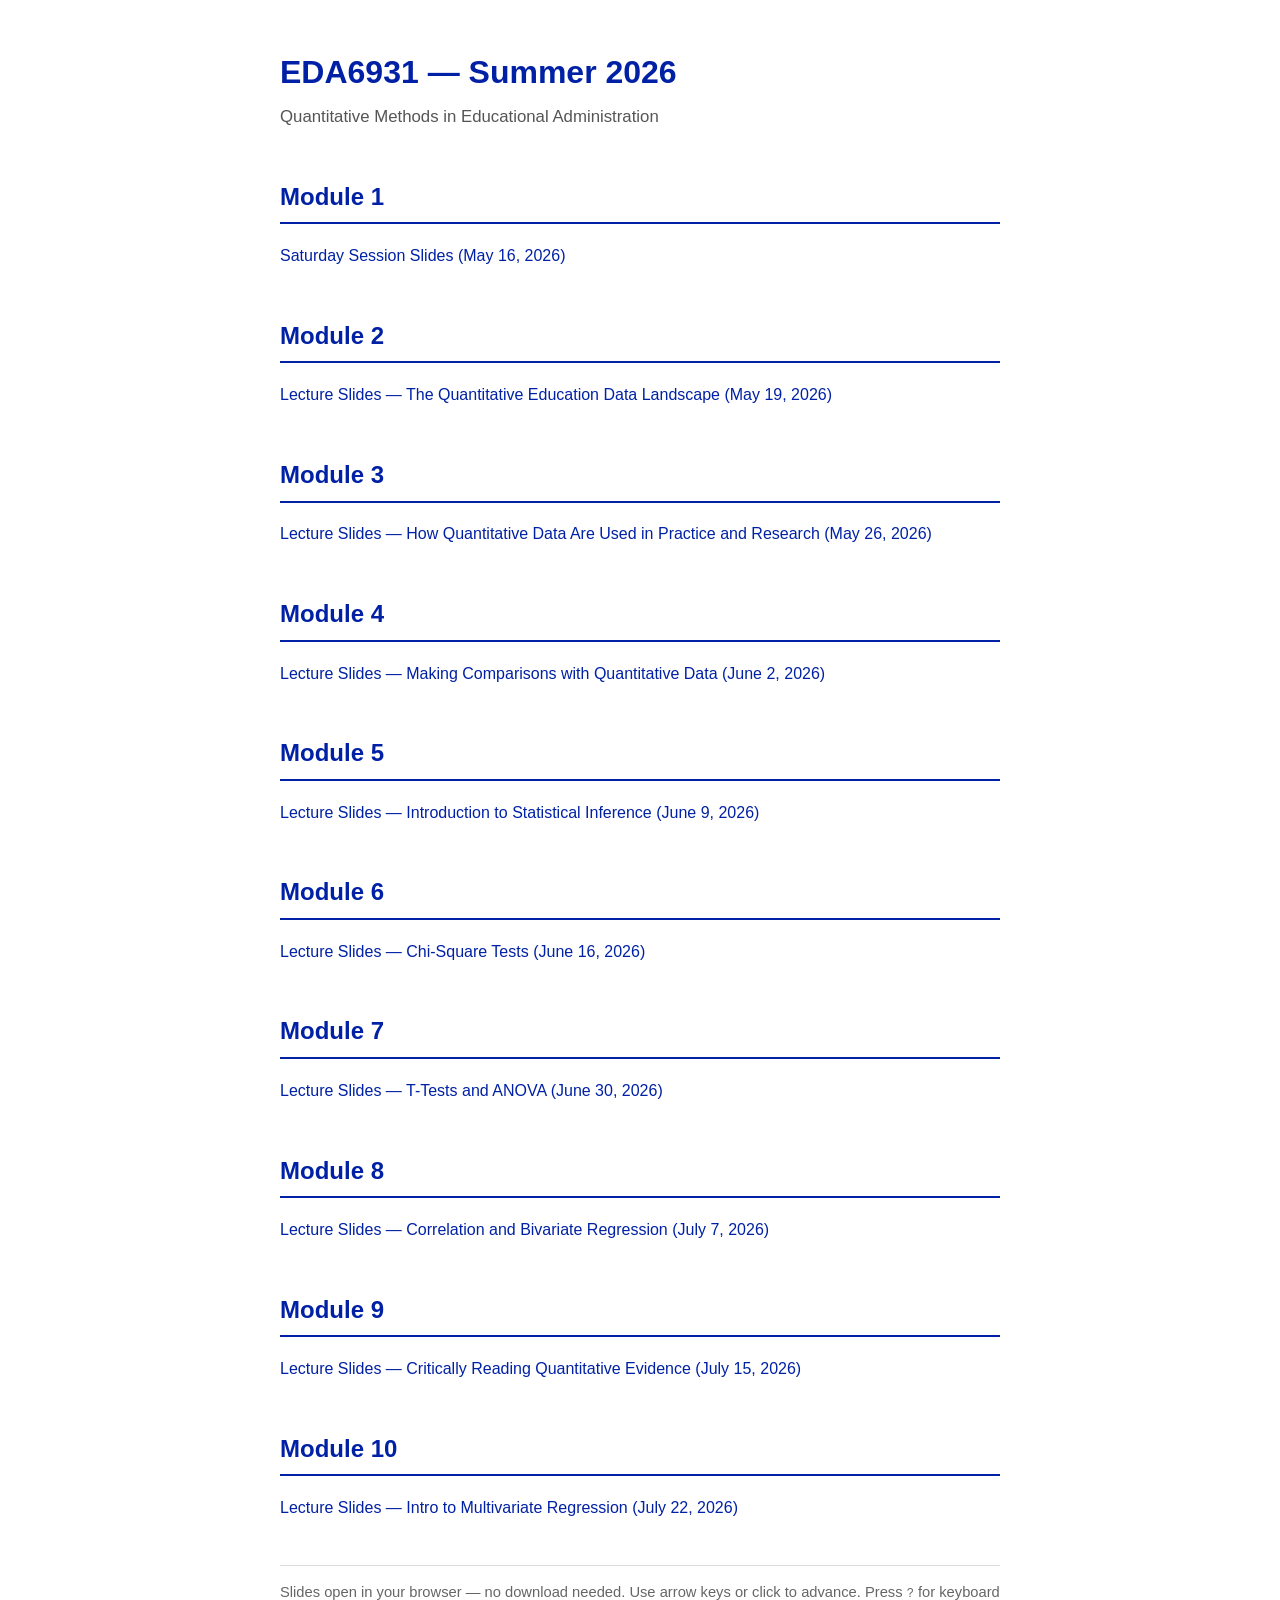
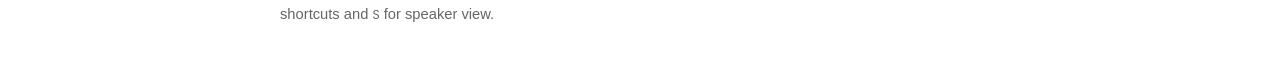
<file: index.html>
<!DOCTYPE html>
<html lang="en">
<head>
<meta charset="UTF-8">
<title>EDA6931 — Summer 2026 — Slide Decks</title>
<style>
  body { font-family: -apple-system, BlinkMacSystemFont, "Segoe UI", Calibri, sans-serif; max-width: 720px; margin: 3em auto; padding: 0 1.5em; color: #222; line-height: 1.55; }
  h1 { color: #0021A5; margin-bottom: 0.2em; }
  .course-sub { color: #555; margin-top: 0; font-size: 1.05em; }
  h2 { color: #0021A5; margin-top: 2em; border-bottom: 2px solid #0021A5; padding-bottom: 0.3em; }
  ul { list-style: none; padding-left: 0; }
  li { margin: 0.6em 0; }
  a { color: #0021A5; text-decoration: none; font-weight: 500; }
  a:hover { text-decoration: underline; }
  .note { font-size: 0.92em; color: #666; margin-top: 3em; padding-top: 1em; border-top: 1px solid #ddd; }
</style>
</head>
<body>
<h1>EDA6931 — Summer 2026</h1>
<p class="course-sub">Quantitative Methods in Educational Administration</p>

<h2>Module 1</h2>
<ul>
  <li><a href="module_1/saturday_session/module_1_saturday_slides.html">Saturday Session Slides (May 16, 2026)</a></li>
</ul>

<h2>Module 2</h2>
<ul>
  <li><a href="module_2/lecture/module_2_lecture_slides.html">Lecture Slides — The Quantitative Education Data Landscape (May 19, 2026)</a></li>
</ul>

<h2>Module 3</h2>
<ul>
  <li><a href="module_3/lecture/module_3_lecture_slides.html">Lecture Slides — How Quantitative Data Are Used in Practice and Research (May 26, 2026)</a></li>
</ul>

<h2>Module 4</h2>
<ul>
  <li><a href="module_4/lecture/module_4_lecture_slides.html">Lecture Slides — Making Comparisons with Quantitative Data (June 2, 2026)</a></li>
</ul>

<h2>Module 5</h2>
<ul>
  <li><a href="module_5/lecture/module_5_lecture_slides.html">Lecture Slides — Introduction to Statistical Inference (June 9, 2026)</a></li>
</ul>

<h2>Module 6</h2>
<ul>
  <li><a href="module_6/lecture/module_6_lecture_slides.html">Lecture Slides — Chi-Square Tests (June 16, 2026)</a></li>
</ul>

<h2>Module 7</h2>
<ul>
  <li><a href="module_7/lecture/module_7_lecture_slides.html">Lecture Slides — T-Tests and ANOVA (June 30, 2026)</a></li>
</ul>

<h2>Module 8</h2>
<ul>
  <li><a href="module_8/lecture/module_8_lecture_slides.html">Lecture Slides — Correlation and Bivariate Regression (July 7, 2026)</a></li>
</ul>

<h2>Module 9</h2>
<ul>
  <li><a href="module_9/lecture/module_9_lecture_slides.html">Lecture Slides — Critically Reading Quantitative Evidence (July 15, 2026)</a></li>
</ul>

<h2>Module 10</h2>
<ul>
  <li><a href="module_10/lecture/module_10_lecture_slides.html">Lecture Slides — Intro to Multivariate Regression (July 22, 2026)</a></li>
</ul>

<p class="note">Slides open in your browser — no download needed. Use arrow keys or click to advance. Press <code>?</code> for keyboard shortcuts and <code>S</code> for speaker view.</p>
</body>
</html>
</file>
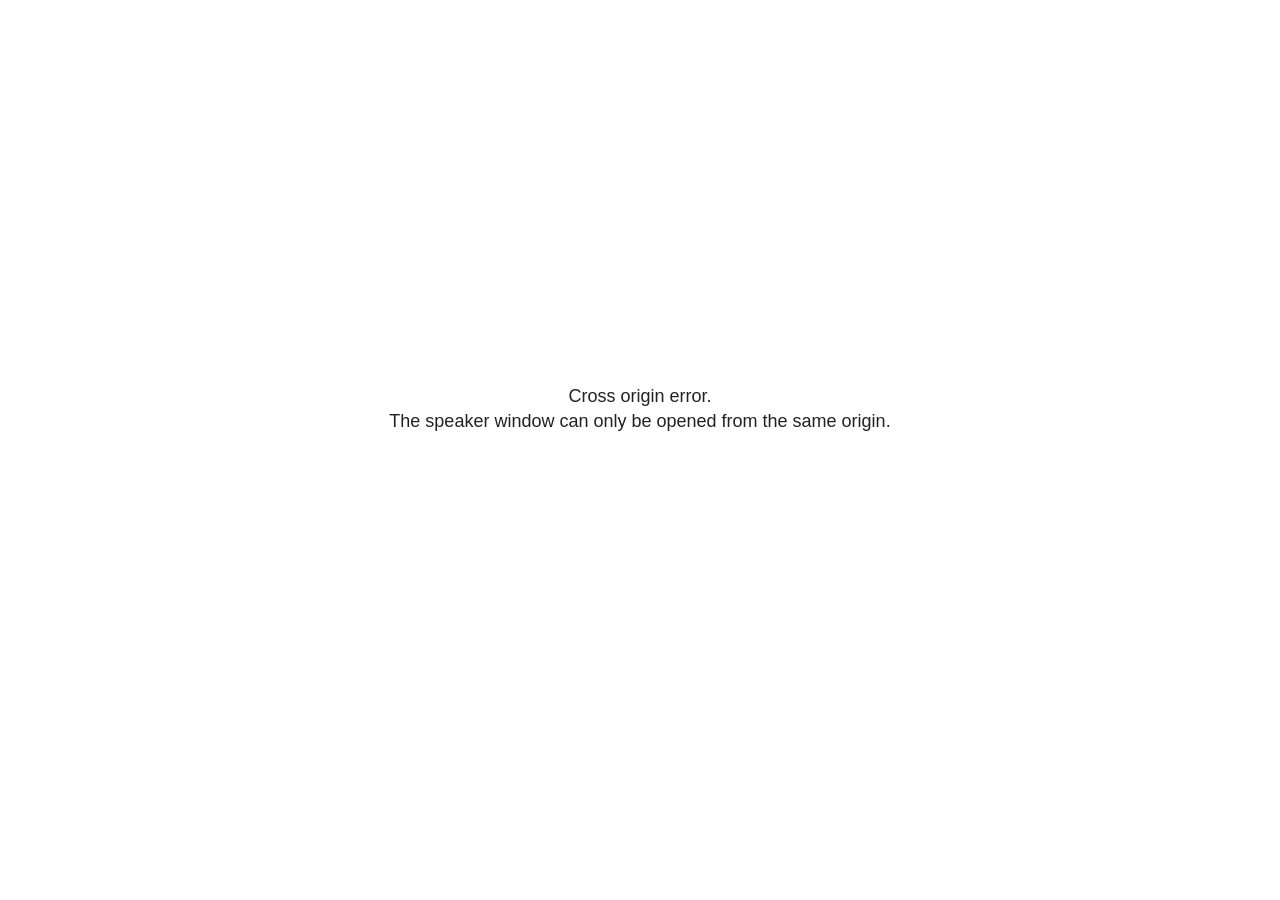
<file: module_1/saturday_session/module_1_saturday_slides_files/libs/revealjs/plugin/notes/speaker-view.html>
<!--
	NOTE: You need to build the notes plugin after making changes to this file.
-->
<html lang="en">
	<head>
		<meta charset="utf-8">

		<title>reveal.js - Speaker View</title>

		<style>
			body {
				font-family: Helvetica;
				font-size: 18px;
			}

			#current-slide,
			#upcoming-slide,
			#speaker-controls {
				padding: 6px;
				box-sizing: border-box;
				-moz-box-sizing: border-box;
			}

			#current-slide iframe,
			#upcoming-slide iframe {
				width: 100%;
				height: 100%;
				border: 1px solid #ddd;
			}

			#current-slide .label,
			#upcoming-slide .label {
				position: absolute;
				top: 10px;
				left: 10px;
				z-index: 2;
			}

			#connection-status {
				position: absolute;
				top: 0;
				left: 0;
				width: 100%;
				height: 100%;
				z-index: 20;
				padding: 30% 20% 20% 20%;
				font-size: 18px;
				color: #222;
				background: #fff;
				text-align: center;
				box-sizing: border-box;
				line-height: 1.4;
			}

			.overlay-element {
				height: 34px;
				line-height: 34px;
				padding: 0 10px;
				text-shadow: none;
				background: rgba( 220, 220, 220, 0.8 );
				color: #222;
				font-size: 14px;
			}

			.overlay-element.interactive:hover {
				background: rgba( 220, 220, 220, 1 );
			}

			#current-slide {
				position: absolute;
				width: 60%;
				height: 100%;
				top: 0;
				left: 0;
				padding-right: 0;
			}

			#upcoming-slide {
				position: absolute;
				width: 40%;
				height: 40%;
				right: 0;
				top: 0;
			}

			/* Speaker controls */
			#speaker-controls {
				position: absolute;
				top: 40%;
				right: 0;
				width: 40%;
				height: 60%;
				overflow: auto;
				font-size: 18px;
			}

				.speaker-controls-time.hidden,
				.speaker-controls-notes.hidden {
					display: none;
				}

				.speaker-controls-time .label,
				.speaker-controls-pace .label,
				.speaker-controls-notes .label {
					text-transform: uppercase;
					font-weight: normal;
					font-size: 0.66em;
					color: #666;
					margin: 0;
				}

				.speaker-controls-time, .speaker-controls-pace {
					border-bottom: 1px solid rgba( 200, 200, 200, 0.5 );
					margin-bottom: 10px;
					padding: 10px 16px;
					padding-bottom: 20px;
					cursor: pointer;
				}

				.speaker-controls-time .reset-button {
					opacity: 0;
					float: right;
					color: #666;
					text-decoration: none;
				}
				.speaker-controls-time:hover .reset-button {
					opacity: 1;
				}

				.speaker-controls-time .timer,
				.speaker-controls-time .clock {
					width: 50%;
				}

				.speaker-controls-time .timer,
				.speaker-controls-time .clock,
				.speaker-controls-time .pacing .hours-value,
				.speaker-controls-time .pacing .minutes-value,
				.speaker-controls-time .pacing .seconds-value {
					font-size: 1.9em;
				}

				.speaker-controls-time .timer {
					float: left;
				}

				.speaker-controls-time .clock {
					float: right;
					text-align: right;
				}

				.speaker-controls-time span.mute {
					opacity: 0.3;
				}

				.speaker-controls-time .pacing-title {
					margin-top: 5px;
				}

				.speaker-controls-time .pacing.ahead {
					color: blue;
				}

				.speaker-controls-time .pacing.on-track {
					color: green;
				}

				.speaker-controls-time .pacing.behind {
					color: red;
				}

				.speaker-controls-notes {
					padding: 10px 16px;
				}

				.speaker-controls-notes .value {
					margin-top: 5px;
					line-height: 1.4;
					font-size: 1.2em;
				}

			/* Layout selector */
			#speaker-layout {
				position: absolute;
				top: 10px;
				right: 10px;
				color: #222;
				z-index: 10;
			}
				#speaker-layout select {
					position: absolute;
					width: 100%;
					height: 100%;
					top: 0;
					left: 0;
					border: 0;
					box-shadow: 0;
					cursor: pointer;
					opacity: 0;

					font-size: 1em;
					background-color: transparent;

					-moz-appearance: none;
					-webkit-appearance: none;
					-webkit-tap-highlight-color: rgba(0, 0, 0, 0);
				}

				#speaker-layout select:focus {
					outline: none;
					box-shadow: none;
				}

			.clear {
				clear: both;
			}

			/* Speaker layout: Wide */
			body[data-speaker-layout="wide"] #current-slide,
			body[data-speaker-layout="wide"] #upcoming-slide {
				width: 50%;
				height: 45%;
				padding: 6px;
			}

			body[data-speaker-layout="wide"] #current-slide {
				top: 0;
				left: 0;
			}

			body[data-speaker-layout="wide"] #upcoming-slide {
				top: 0;
				left: 50%;
			}

			body[data-speaker-layout="wide"] #speaker-controls {
				top: 45%;
				left: 0;
				width: 100%;
				height: 50%;
				font-size: 1.25em;
			}

			/* Speaker layout: Tall */
			body[data-speaker-layout="tall"] #current-slide,
			body[data-speaker-layout="tall"] #upcoming-slide {
				width: 45%;
				height: 50%;
				padding: 6px;
			}

			body[data-speaker-layout="tall"] #current-slide {
				top: 0;
				left: 0;
			}

			body[data-speaker-layout="tall"] #upcoming-slide {
				top: 50%;
				left: 0;
			}

			body[data-speaker-layout="tall"] #speaker-controls {
				padding-top: 40px;
				top: 0;
				left: 45%;
				width: 55%;
				height: 100%;
				font-size: 1.25em;
			}

			/* Speaker layout: Notes only */
			body[data-speaker-layout="notes-only"] #current-slide,
			body[data-speaker-layout="notes-only"] #upcoming-slide {
				display: none;
			}

			body[data-speaker-layout="notes-only"] #speaker-controls {
				padding-top: 40px;
				top: 0;
				left: 0;
				width: 100%;
				height: 100%;
				font-size: 1.25em;
			}

			@media screen and (max-width: 1080px) {
				body[data-speaker-layout="default"] #speaker-controls {
					font-size: 16px;
				}
			}

			@media screen and (max-width: 900px) {
				body[data-speaker-layout="default"] #speaker-controls {
					font-size: 14px;
				}
			}

			@media screen and (max-width: 800px) {
				body[data-speaker-layout="default"] #speaker-controls {
					font-size: 12px;
				}
			}

		</style>
	</head>

	<body>

		<div id="connection-status">Loading speaker view...</div>

		<div id="current-slide"></div>
		<div id="upcoming-slide"><span class="overlay-element label">Upcoming</span></div>
		<div id="speaker-controls">
			<div class="speaker-controls-time">
				<h4 class="label">Time <span class="reset-button">Click to Reset</span></h4>
				<div class="clock">
					<span class="clock-value">0:00 AM</span>
				</div>
				<div class="timer">
					<span class="hours-value">00</span><span class="minutes-value">:00</span><span class="seconds-value">:00</span>
				</div>
				<div class="clear"></div>

				<h4 class="label pacing-title" style="display: none">Pacing – Time to finish current slide</h4>
				<div class="pacing" style="display: none">
					<span class="hours-value">00</span><span class="minutes-value">:00</span><span class="seconds-value">:00</span>
				</div>
			</div>

			<div class="speaker-controls-notes hidden">
				<h4 class="label">Notes</h4>
				<div class="value"></div>
			</div>
		</div>
		<div id="speaker-layout" class="overlay-element interactive">
			<span class="speaker-layout-label"></span>
			<select class="speaker-layout-dropdown"></select>
		</div>

		<script>

			(function() {

				var notes,
					notesValue,
					currentState,
					currentSlide,
					upcomingSlide,
					layoutLabel,
					layoutDropdown,
					pendingCalls = {},
					lastRevealApiCallId = 0,
					connected = false

				var connectionStatus = document.querySelector( '#connection-status' );

				var SPEAKER_LAYOUTS = {
					'default': 'Default',
					'wide': 'Wide',
					'tall': 'Tall',
					'notes-only': 'Notes only'
				};

				setupLayout();

				let openerOrigin;

				try {
					openerOrigin = window.opener.location.origin;
				}
				catch ( error ) { console.warn( error ) }

				// In order to prevent XSS, the speaker view will only run if its
				// opener has the same origin as itself
				if( window.location.origin !== openerOrigin ) {
					connectionStatus.innerHTML = 'Cross origin error.<br>The speaker window can only be opened from the same origin.';
					return;
				}

				var connectionTimeout = setTimeout( function() {
					connectionStatus.innerHTML = 'Error connecting to main window.<br>Please try closing and reopening the speaker view.';
				}, 5000 );

				window.addEventListener( 'message', function( event ) {

					// Validate the origin of all messages to avoid parsing messages
					// that aren't meant for us. Ignore when running off file:// so
					// that the speaker view continues to work without a web server.
					if( window.location.origin !== event.origin && window.location.origin !== 'file://' ) {
						return
					}

					clearTimeout( connectionTimeout );
					connectionStatus.style.display = 'none';

					var data = JSON.parse( event.data );

					// The overview mode is only useful to the reveal.js instance
					// where navigation occurs so we don't sync it
					if( data.state ) delete data.state.overview;

					// Messages sent by the notes plugin inside of the main window
					if( data && data.namespace === 'reveal-notes' ) {
						if( data.type === 'connect' ) {
							handleConnectMessage( data );
						}
						else if( data.type === 'state' ) {
							handleStateMessage( data );
						}
						else if( data.type === 'return' ) {
							pendingCalls[data.callId](data.result);
							delete pendingCalls[data.callId];
						}
					}
					// Messages sent by the reveal.js inside of the current slide preview
					else if( data && data.namespace === 'reveal' ) {
						if( /ready/.test( data.eventName ) ) {
							// Send a message back to notify that the handshake is complete
							window.opener.postMessage( JSON.stringify({ namespace: 'reveal-notes', type: 'connected'} ), '*' );
						}
						else if( /slidechanged|fragmentshown|fragmenthidden|paused|resumed/.test( data.eventName ) && currentState !== JSON.stringify( data.state ) ) {

							dispatchStateToMainWindow( data.state );

						}
					}

				} );

				/**
				 * Updates the presentation in the main window to match the state
				 * of the presentation in the notes window.
				 */
				const dispatchStateToMainWindow = debounce(( state ) => {
					window.opener.postMessage( JSON.stringify({ method: 'setState', args: [ state ]} ), '*' );
				}, 500);

				/**
				 * Asynchronously calls the Reveal.js API of the main frame.
				 */
				function callRevealApi( methodName, methodArguments, callback ) {

					var callId = ++lastRevealApiCallId;
					pendingCalls[callId] = callback;
					window.opener.postMessage( JSON.stringify( {
						namespace: 'reveal-notes',
						type: 'call',
						callId: callId,
						methodName: methodName,
						arguments: methodArguments
					} ), '*' );

				}

				/**
				 * Called when the main window is trying to establish a
				 * connection.
				 */
				function handleConnectMessage( data ) {

					if( connected === false ) {
						connected = true;

						setupIframes( data );
						setupKeyboard();
						setupNotes();
						setupTimer();
						setupHeartbeat();
					}

				}

				/**
				 * Called when the main window sends an updated state.
				 */
				function handleStateMessage( data ) {

					// Store the most recently set state to avoid circular loops
					// applying the same state
					currentState = JSON.stringify( data.state );

					// No need for updating the notes in case of fragment changes
					if ( data.notes ) {
						notes.classList.remove( 'hidden' );
						notesValue.style.whiteSpace = data.whitespace;
						if( data.markdown ) {
							notesValue.innerHTML = marked( data.notes );
						}
						else {
							notesValue.innerHTML = data.notes;
						}
					}
					else {
						notes.classList.add( 'hidden' );
					}

					// Update the note slides
					currentSlide.contentWindow.postMessage( JSON.stringify({ method: 'setState', args: [ data.state ] }), '*' );
					upcomingSlide.contentWindow.postMessage( JSON.stringify({ method: 'setState', args: [ data.state ] }), '*' );
					upcomingSlide.contentWindow.postMessage( JSON.stringify({ method: 'next' }), '*' );

				}

				// Limit to max one state update per X ms
				handleStateMessage = debounce( handleStateMessage, 200 );

				/**
				 * Forward keyboard events to the current slide window.
				 * This enables keyboard events to work even if focus
				 * isn't set on the current slide iframe.
				 *
				 * Block F5 default handling, it reloads and disconnects
				 * the speaker notes window.
				 */
				function setupKeyboard() {

					document.addEventListener( 'keydown', function( event ) {
						if( event.keyCode === 116 || ( event.metaKey && event.keyCode === 82 ) ) {
							event.preventDefault();
							return false;
						}
						currentSlide.contentWindow.postMessage( JSON.stringify({ method: 'triggerKey', args: [ event.keyCode ] }), '*' );
					} );

				}

				/**
				 * Creates the preview iframes.
				 */
				function setupIframes( data ) {

					var params = [
						'receiver',
						'progress=false',
						'history=false',
						'transition=none',
						'autoSlide=0',
						'backgroundTransition=none'
					].join( '&' );

					var urlSeparator = /\?/.test(data.url) ? '&' : '?';
					var hash = '#/' + data.state.indexh + '/' + data.state.indexv;
					var currentURL = data.url + urlSeparator + params + '&scrollActivationWidth=false&postMessageEvents=true' + hash;
					var upcomingURL = data.url + urlSeparator + params + '&scrollActivationWidth=false&controls=false' + hash;

					currentSlide = document.createElement( 'iframe' );
					currentSlide.setAttribute( 'width', 1280 );
					currentSlide.setAttribute( 'height', 1024 );
					currentSlide.setAttribute( 'src', currentURL );
					document.querySelector( '#current-slide' ).appendChild( currentSlide );

					upcomingSlide = document.createElement( 'iframe' );
					upcomingSlide.setAttribute( 'width', 640 );
					upcomingSlide.setAttribute( 'height', 512 );
					upcomingSlide.setAttribute( 'src', upcomingURL );
					document.querySelector( '#upcoming-slide' ).appendChild( upcomingSlide );

				}

				/**
				 * Setup the notes UI.
				 */
				function setupNotes() {

					notes = document.querySelector( '.speaker-controls-notes' );
					notesValue = document.querySelector( '.speaker-controls-notes .value' );

				}

				/**
				 * We send out a heartbeat at all times to ensure we can
				 * reconnect with the main presentation window after reloads.
				 */
				function setupHeartbeat() {

					setInterval( () => {
						window.opener.postMessage( JSON.stringify({ namespace: 'reveal-notes', type: 'heartbeat'} ), '*' );
					}, 1000 );

				}

				function getTimings( callback ) {

					callRevealApi( 'getSlidesAttributes', [], function ( slideAttributes ) {
						callRevealApi( 'getConfig', [], function ( config ) {
							var totalTime = config.totalTime;
							var minTimePerSlide = config.minimumTimePerSlide || 0;
							var defaultTiming = config.defaultTiming;
							if ((defaultTiming == null) && (totalTime == null)) {
								callback(null);
								return;
							}
							// Setting totalTime overrides defaultTiming
							if (totalTime) {
								defaultTiming = 0;
							}
							var timings = [];
							for ( var i in slideAttributes ) {
								var slide = slideAttributes[ i ];
								var timing = defaultTiming;
								if( slide.hasOwnProperty( 'data-timing' )) {
									var t = slide[ 'data-timing' ];
									timing = parseInt(t);
									if( isNaN(timing) ) {
										console.warn("Could not parse timing '" + t + "' of slide " + i + "; using default of " + defaultTiming);
										timing = defaultTiming;
									}
								}
								timings.push(timing);
							}
							if ( totalTime ) {
								// After we've allocated time to individual slides, we summarize it and
								// subtract it from the total time
								var remainingTime = totalTime - timings.reduce( function(a, b) { return a + b; }, 0 );
								// The remaining time is divided by the number of slides that have 0 seconds
								// allocated at the moment, giving the average time-per-slide on the remaining slides
								var remainingSlides = (timings.filter( function(x) { return x == 0 }) ).length
								var timePerSlide = Math.round( remainingTime / remainingSlides, 0 )
								// And now we replace every zero-value timing with that average
								timings = timings.map( function(x) { return (x==0 ? timePerSlide : x) } );
							}
							var slidesUnderMinimum = timings.filter( function(x) { return (x < minTimePerSlide) } ).length
							if ( slidesUnderMinimum ) {
								message = "The pacing time for " + slidesUnderMinimum + " slide(s) is under the configured minimum of " + minTimePerSlide + " seconds. Check the data-timing attribute on individual slides, or consider increasing the totalTime or minimumTimePerSlide configuration options (or removing some slides).";
								alert(message);
							}
							callback( timings );
						} );
					} );

				}

				/**
				 * Return the number of seconds allocated for presenting
				 * all slides up to and including this one.
				 */
				function getTimeAllocated( timings, callback ) {

					callRevealApi( 'getSlidePastCount', [], function ( currentSlide ) {
						var allocated = 0;
						for (var i in timings.slice(0, currentSlide + 1)) {
							allocated += timings[i];
						}
						callback( allocated );
					} );

				}

				/**
				 * Create the timer and clock and start updating them
				 * at an interval.
				 */
				function setupTimer() {

					var start = new Date(),
					timeEl = document.querySelector( '.speaker-controls-time' ),
					clockEl = timeEl.querySelector( '.clock-value' ),
					hoursEl = timeEl.querySelector( '.hours-value' ),
					minutesEl = timeEl.querySelector( '.minutes-value' ),
					secondsEl = timeEl.querySelector( '.seconds-value' ),
					pacingTitleEl = timeEl.querySelector( '.pacing-title' ),
					pacingEl = timeEl.querySelector( '.pacing' ),
					pacingHoursEl = pacingEl.querySelector( '.hours-value' ),
					pacingMinutesEl = pacingEl.querySelector( '.minutes-value' ),
					pacingSecondsEl = pacingEl.querySelector( '.seconds-value' );

					var timings = null;
					getTimings( function ( _timings ) {

						timings = _timings;
						if (_timings !== null) {
							pacingTitleEl.style.removeProperty('display');
							pacingEl.style.removeProperty('display');
						}

						// Update once directly
						_updateTimer();

						// Then update every second
						setInterval( _updateTimer, 1000 );

					} );


					function _resetTimer() {

						if (timings == null) {
							start = new Date();
							_updateTimer();
						}
						else {
							// Reset timer to beginning of current slide
							getTimeAllocated( timings, function ( slideEndTimingSeconds ) {
								var slideEndTiming = slideEndTimingSeconds * 1000;
								callRevealApi( 'getSlidePastCount', [], function ( currentSlide ) {
									var currentSlideTiming = timings[currentSlide] * 1000;
									var previousSlidesTiming = slideEndTiming - currentSlideTiming;
									var now = new Date();
									start = new Date(now.getTime() - previousSlidesTiming);
									_updateTimer();
								} );
							} );
						}

					}

					timeEl.addEventListener( 'click', function() {
						_resetTimer();
						return false;
					} );

					function _displayTime( hrEl, minEl, secEl, time) {

						var sign = Math.sign(time) == -1 ? "-" : "";
						time = Math.abs(Math.round(time / 1000));
						var seconds = time % 60;
						var minutes = Math.floor( time / 60 ) % 60 ;
						var hours = Math.floor( time / ( 60 * 60 )) ;
						hrEl.innerHTML = sign + zeroPadInteger( hours );
						if (hours == 0) {
							hrEl.classList.add( 'mute' );
						}
						else {
							hrEl.classList.remove( 'mute' );
						}
						minEl.innerHTML = ':' + zeroPadInteger( minutes );
						if (hours == 0 && minutes == 0) {
							minEl.classList.add( 'mute' );
						}
						else {
							minEl.classList.remove( 'mute' );
						}
						secEl.innerHTML = ':' + zeroPadInteger( seconds );
					}

					function _updateTimer() {

						var diff, hours, minutes, seconds,
						now = new Date();

						diff = now.getTime() - start.getTime();

						clockEl.innerHTML = now.toLocaleTimeString( 'en-US', { hour12: true, hour: '2-digit', minute:'2-digit' } );
						_displayTime( hoursEl, minutesEl, secondsEl, diff );
						if (timings !== null) {
							_updatePacing(diff);
						}

					}

					function _updatePacing(diff) {

						getTimeAllocated( timings, function ( slideEndTimingSeconds ) {
							var slideEndTiming = slideEndTimingSeconds * 1000;

							callRevealApi( 'getSlidePastCount', [], function ( currentSlide ) {
								var currentSlideTiming = timings[currentSlide] * 1000;
								var timeLeftCurrentSlide = slideEndTiming - diff;
								if (timeLeftCurrentSlide < 0) {
									pacingEl.className = 'pacing behind';
								}
								else if (timeLeftCurrentSlide < currentSlideTiming) {
									pacingEl.className = 'pacing on-track';
								}
								else {
									pacingEl.className = 'pacing ahead';
								}
								_displayTime( pacingHoursEl, pacingMinutesEl, pacingSecondsEl, timeLeftCurrentSlide );
							} );
						} );
					}

				}

				/**
				 * Sets up the speaker view layout and layout selector.
				 */
				function setupLayout() {

					layoutDropdown = document.querySelector( '.speaker-layout-dropdown' );
					layoutLabel = document.querySelector( '.speaker-layout-label' );

					// Render the list of available layouts
					for( var id in SPEAKER_LAYOUTS ) {
						var option = document.createElement( 'option' );
						option.setAttribute( 'value', id );
						option.textContent = SPEAKER_LAYOUTS[ id ];
						layoutDropdown.appendChild( option );
					}

					// Monitor the dropdown for changes
					layoutDropdown.addEventListener( 'change', function( event ) {

						setLayout( layoutDropdown.value );

					}, false );

					// Restore any currently persisted layout
					setLayout( getLayout() );

				}

				/**
				 * Sets a new speaker view layout. The layout is persisted
				 * in local storage.
				 */
				function setLayout( value ) {

					var title = SPEAKER_LAYOUTS[ value ];

					layoutLabel.innerHTML = 'Layout' + ( title ? ( ': ' + title ) : '' );
					layoutDropdown.value = value;

					document.body.setAttribute( 'data-speaker-layout', value );

					// Persist locally
					if( supportsLocalStorage() ) {
						window.localStorage.setItem( 'reveal-speaker-layout', value );
					}

				}

				/**
				 * Returns the ID of the most recently set speaker layout
				 * or our default layout if none has been set.
				 */
				function getLayout() {

					if( supportsLocalStorage() ) {
						var layout = window.localStorage.getItem( 'reveal-speaker-layout' );
						if( layout ) {
							return layout;
						}
					}

					// Default to the first record in the layouts hash
					for( var id in SPEAKER_LAYOUTS ) {
						return id;
					}

				}

				function supportsLocalStorage() {

					try {
						localStorage.setItem('test', 'test');
						localStorage.removeItem('test');
						return true;
					}
					catch( e ) {
						return false;
					}

				}

				function zeroPadInteger( num ) {

					var str = '00' + parseInt( num );
					return str.substring( str.length - 2 );

				}

				/**
				 * Limits the frequency at which a function can be called.
				 */
				function debounce( fn, ms ) {

					var lastTime = 0,
						timeout;

					return function() {

						var args = arguments;
						var context = this;

						clearTimeout( timeout );

						var timeSinceLastCall = Date.now() - lastTime;
						if( timeSinceLastCall > ms ) {
							fn.apply( context, args );
							lastTime = Date.now();
						}
						else {
							timeout = setTimeout( function() {
								fn.apply( context, args );
								lastTime = Date.now();
							}, ms - timeSinceLastCall );
						}

					}

				}

			})();

		</script>
	</body>
</html>
</file>
